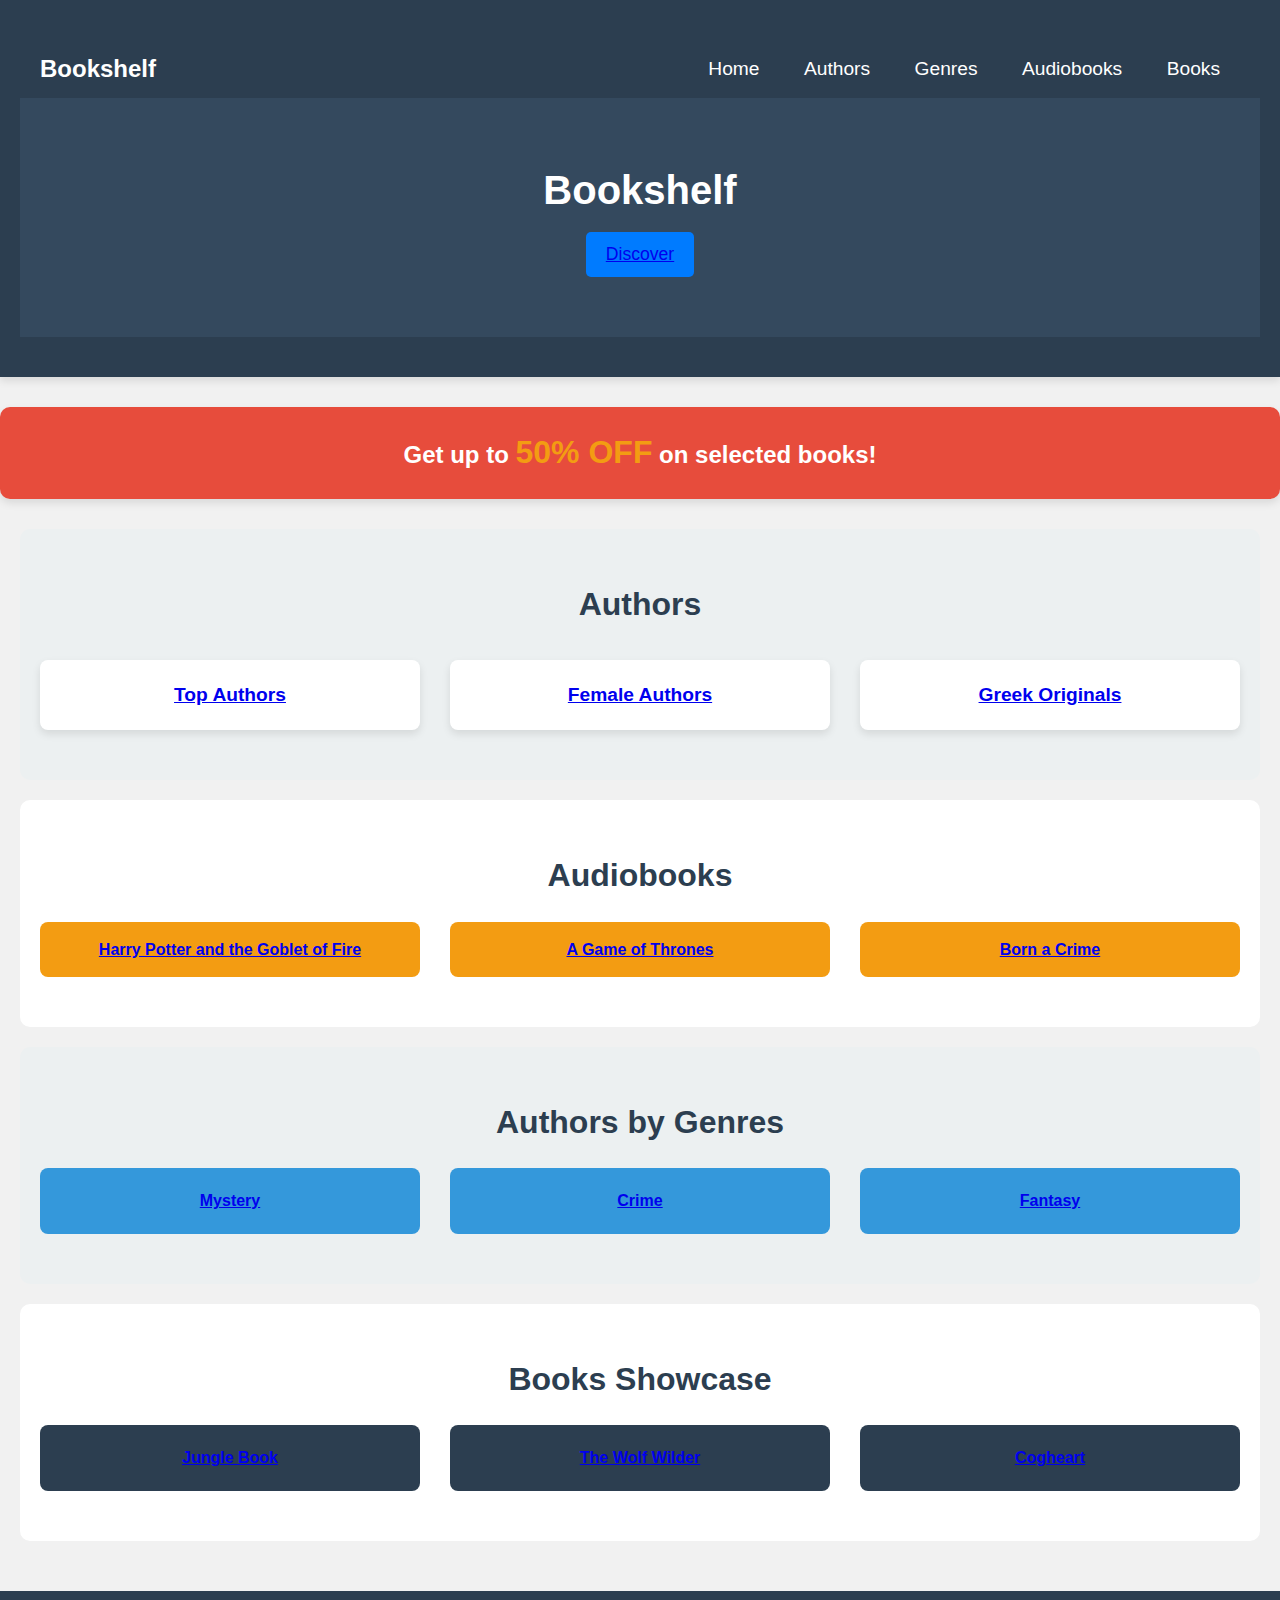
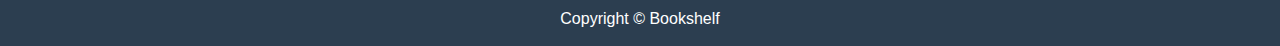
<file: index.html>
<!DOCTYPE html>
<html lang="en">

<head>
    <meta charset="UTF-8">
    <meta name="viewport" content="width=device-width, initial-scale=1.0">
    <title>Bookshelf</title>
    <link rel="stylesheet" href="style.css">
    <style>
        /* General Styles */
        * {
            margin: 0;
            padding: 0;
            box-sizing: border-box;
        }

        body {
            font-family: 'Arial', sans-serif;
            line-height: 1.6;
            background-color: #f1f1f1;
            color: #333;
        }

        header {
            background-color: #2c3e50;
            color: white;
            padding: 40px 20px;
            text-align: center;
            box-shadow: 0 4px 8px rgba(0, 0, 0, 0.1);
        }

        .nav h1 {
            font-size: 3rem;
            margin-bottom: 10px;
        }

        nav ul {
            list-style-type: none;
            padding: 0;
        }

        nav a {
            color: white;
            text-decoration: none;
            margin: 0 20px;
            font-weight: 500;
            font-size: 1.2rem;
            transition: color 0.3s;
        }

        nav a:hover {
            color: #f39c12;
        }

        .hero {
            background-color: #34495e;
            color: white;
            padding: 60px 20px;
        }

        .hero h2 {
            font-size: 2.5rem;
            margin-bottom: 10px;
        }

        .hero p {
            font-size: 1.2rem;
            font-weight: 300;
            margin-bottom: 20px;
        }

        .hero button {
            background-color: #007bff;
            color: white;
            padding: 12px 20px;
            border: none;
            border-radius: 5px;
            font-size: 1.1rem;
            cursor: pointer;
            transition: background-color 0.3s;
        }

        .hero button:hover {
            background-color: #0056b3;
        }

        /* New Promotional Banner Section */
        .promo-banner {
            background-color: #e74c3c; /* Red background for the promo */
            color: white;
            padding: 20px;
            text-align: center;
            font-size: 1.5rem;
            font-weight: bold;
            box-shadow: 0 4px 8px rgba(0, 0, 0, 0.1);
            margin: 30px 0;
            border-radius: 10px;
        }

        .promo-banner span {
            font-size: 2rem;
            color: #f39c12; /* Gold text for emphasis */
        }

        .promo-banner a {
            text-decoration: none;
            color: white;
            font-weight: bold;
            background-color: #f39c12;
            padding: 10px 20px;
            border-radius: 5px;
            transition: background-color 0.3s;
        }

        .promo-banner a:hover {
            background-color: #e67e22;
        }

        /* Authors Section */
        .authors {
            padding: 50px 20px;
            background-color: #ecf0f1;
            text-align: center;
        }

        .authors h2 {
            font-size: 2rem;
            margin-bottom: 30px;
            color: #2c3e50;
        }

        .author-cards {
            display: flex;
            justify-content: space-around;
            gap: 30px;
            text-decoration: none;
        }

        .card {
            background-color: white;
            padding: 20px;
            width: 200px;
            border-radius: 8px;
            box-shadow: 0 4px 8px rgba(0, 0, 0, 0.1);
            font-size: 1.2rem;
            font-weight: bold;
            text-align: center;
            cursor: pointer;
        }

        .card:hover {
            background-color: #f39c12;
            color: white;
        }

        /* Audiobooks Section */
        .audiobooks {
            padding: 50px 20px;
            background-color: #fff;
            text-align: center;
        }

        .audiobooks h2 {
            font-size: 2rem;
            margin-bottom: 20px;
            color: #2c3e50;
        }

        .books {
            display: flex;
            justify-content: space-around;
            gap: 30px;
        }

        .book {
            background-color: #f39c12;
            padding: 15px;
            width: 250px;
            border-radius: 8px;
            color: white;
            font-weight: bold;
            text-align: center;
        }

        .book:hover {
            background-color: #e67e22;
        }

        /* Genres Section */
        .genres {
            padding: 50px 20px;
            background-color: #ecf0f1;
            text-align: center;
        }

        .genres h2 {
            font-size: 2rem;
            margin-bottom: 20px;
            color: #2c3e50;
        }

        .genre-list {
            display: flex;
            justify-content: space-around;
            gap: 30px;
        }

        .genre {
            background-color: #3498db;
            padding: 20px;
            width: 200px;
            border-radius: 8px;
            color: white;
            font-weight: bold;
            text-align: center;
            cursor: pointer;
        }

        .genre:hover {
            background-color: #2980b9;
        }

        /* Books Showcase Section */
        .books-showcase {
            padding: 50px 20px;
            background-color: #fff;
            text-align: center;
        }

        .books-showcase h2 {
            font-size: 2rem;
            margin-bottom: 20px;
            color: #2c3e50;
        }

        .book-cards {
            display: flex;
            justify-content: space-around;
            gap: 30px;
        }

        .book-card {
            background-color: #2c3e50;
            color: white;
            padding: 20px;
            width: 250px;
            border-radius: 8px;
            text-align: center;
            font-weight: bold;
            cursor: pointer;
            
        }

        .book-card:hover {
            background-color: #34495e;
        }

        /* Footer */
        footer {
            background-color: #2c3e50;
            color: white;
            text-align: center;
            padding: 15px;
            margin-top: 50px;
        }

        footer p {
            font-size: 1rem;
            margin: 0;
        }

        /* Responsive Design */
        @media (max-width: 768px) {
            .author-cards,
            .books,
            .genre-list,
            .book-cards {
                flex-direction: column;
                align-items: center;
            }

            .card,
            .book,
            .genre,
            .book-card {
                width: 80%;
                margin-bottom: 20px;
            }
        }
    </style>
</head>

<body>
    <header>
        <div class="nav">
            <h2>Bookshelf</h2>
            <nav>
                <ul>
                    <a href="index.html">Home</a>
                    <a href="author.html">Authors</a>
                    <a href="genres.html">Genres</a>
                    <a href="audiobook.html">Audiobooks</a>
                    <a href="books.html">Books</a>
                </ul>
            </nav>
        </div>
        <div class="hero">
            <h2>Bookshelf</h2>
            <button><a href="https://www.goodreads.com/list/tag/best">Discover</a></button>
        </div>
    </header>

    <!-- Promotional Banner -->
    <div class="promo-banner">
        <p>Get up to <span>50% OFF</span> on selected books!</p>
       <!-- <a href="https://www.example.com/shop">Shop Now</a>-->
    </div>

    <section class="authors">
        <h2>Authors</h2>
        <div class="author-cards">
            <div class="card"><a href="https://www.goodreads.com/list/show/13143.Best_Authors_Ever">Top Authors</a></div>
            <div class="card"><a href="https://www.goodreads.com/list/show/166256.Indian_Women_Authors">Female Authors</a></div>
            <div class="card"><a href="https://www.goodreads.com/shelf/show/greek-authors">Greek Originals</a></div>
        </div>
    </section>

    <section class="audiobooks">
        <h2>Audiobooks</h2>
        <div class="books">
            <div class="book"><a href="https://hpaudiobooks.app/4-harry-potter-goblet-fire-audio-book-read-stephen-fry/">Harry Potter and the Goblet of Fire</a></div>
            <div class="book"><a href="https://www.audible.in/pd/A-Game-of-Thrones-Audiobook/B07B611P78">A Game of Thrones</a></div>
            <div class="book"><a href="https://www.audible.in/?ref=Adbl_ip_rdr_from_US&source_code=AUDTM002080318002F&ipRedirectFrom=US&ipRedirectOriginalURL=pd%2FBorn-a-Crime-Audiobook%2FB01IW9TQPK">Born a Crime</a></div>
        </div>
    </section>

    <section class="genres">
        <h2>Authors by Genres</h2>
        <div class="genre-list">
            <div class="genre"><a href="https://www.goodreads.com/genres/mystery">Mystery</a></div>
            <div class="genre"><a href="https://www.goodreads.com/list/show/11.Best_Crime_Mystery_Books">Crime</a></div>
            <div class="genre"><a href="https://www.goodreads.com/genres/fantasy">Fantasy</a></div>
        </div>
    </section>

    <section class="books-showcase">
        <h2>Books Showcase</h2>
        <div class="book-cards">
            <div class="book-card"><a href="books.html">Jungle Book</a> </div>
            <div class="book-card"><a href="books.html">The Wolf Wilder</a></div>
            <div class="book-card"><a href="books.html">Cogheart</a></div>
        </div>
    </section>

    <footer>
        <p>Copyright &copy; Bookshelf</p>
    </footer>
</body>

</html>
</file>
<file: style.css>
body {
    font-family: Arial, sans-serif;
    margin: 0;
    padding: 0;
    background: #f8f8f8;
}

header {
    background: #fff;
    padding: 20px;
    text-align: center;
    
}

.nav {
    display: flex;
    justify-content: space-between;
    align-items: center;
    padding: 10px 20px;
}

.hero {
    background: #eee;
    padding: 50px;
    text-align: center;
}

button {
    background: #007bff;
    color: white;
    padding: 10px 20px;
    border: none;
    cursor: pointer;
}

.authors, .audiobooks, .genres, .books-showcase {
    padding: 20px;
    background: white;
    margin: 20px;
    border-radius: 10px;
}

.author-cards, .books, .genre-list, .book-cards {
    display: flex;
    gap: 10px;
}

.card, .book, .genre, .book-card {
    background: #ddd;
    padding: 20px;
    flex: 1;
    text-align: center;
}

footer {
    text-align: center;
    padding: 20px;
    background: #222;
    color: white;
}
</file>
